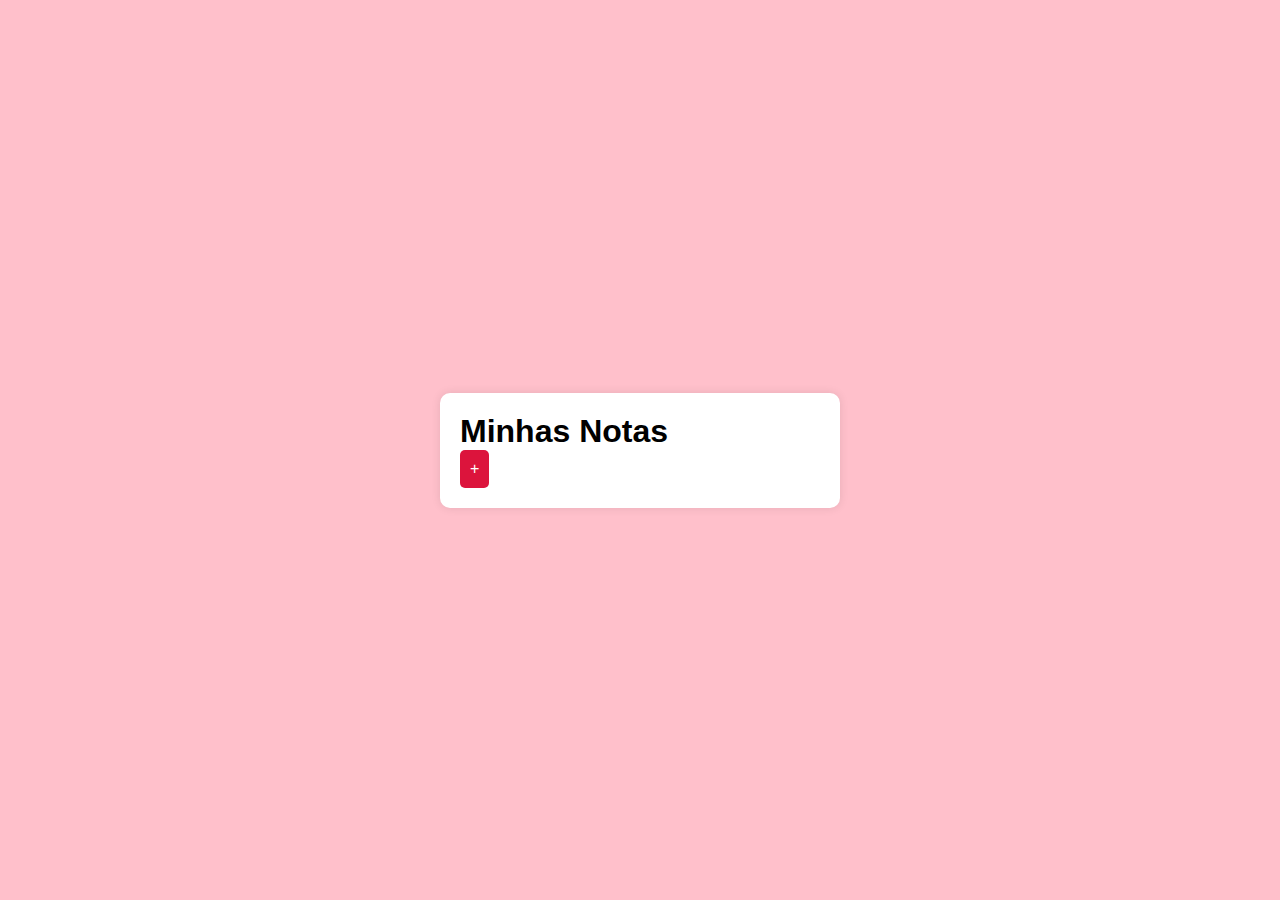
<file: Ava_2_Manuella/ava_2_BLOCONOTAS/index.html>
<!DOCTYPE html>
<html lang="pt-br">
<head>
    <meta charset="UTF-8">
    <meta name="viewport" content="width=device-width, initial-scale=1.0">
    <title>Minhas notas</title>
    <link rel="stylesheet" href="style.css">
</head>
<body>
    <div class="app">
        <h1>Minhas Notas</h1>
        <button id="novaNotaBtn">+</button>
        <div id="conteudoNota" class="nota-conteudo" style="display: none;">
            <textarea id="campoNota" placeholder="Digite aqui..."></textarea>
            <button id="salvarBtn">Salvar</button>
            
        </div>
        <ul id="listaNotas"></ul>
    </div>
    <script src="app.js"></script>
</body>
</html>
</file>
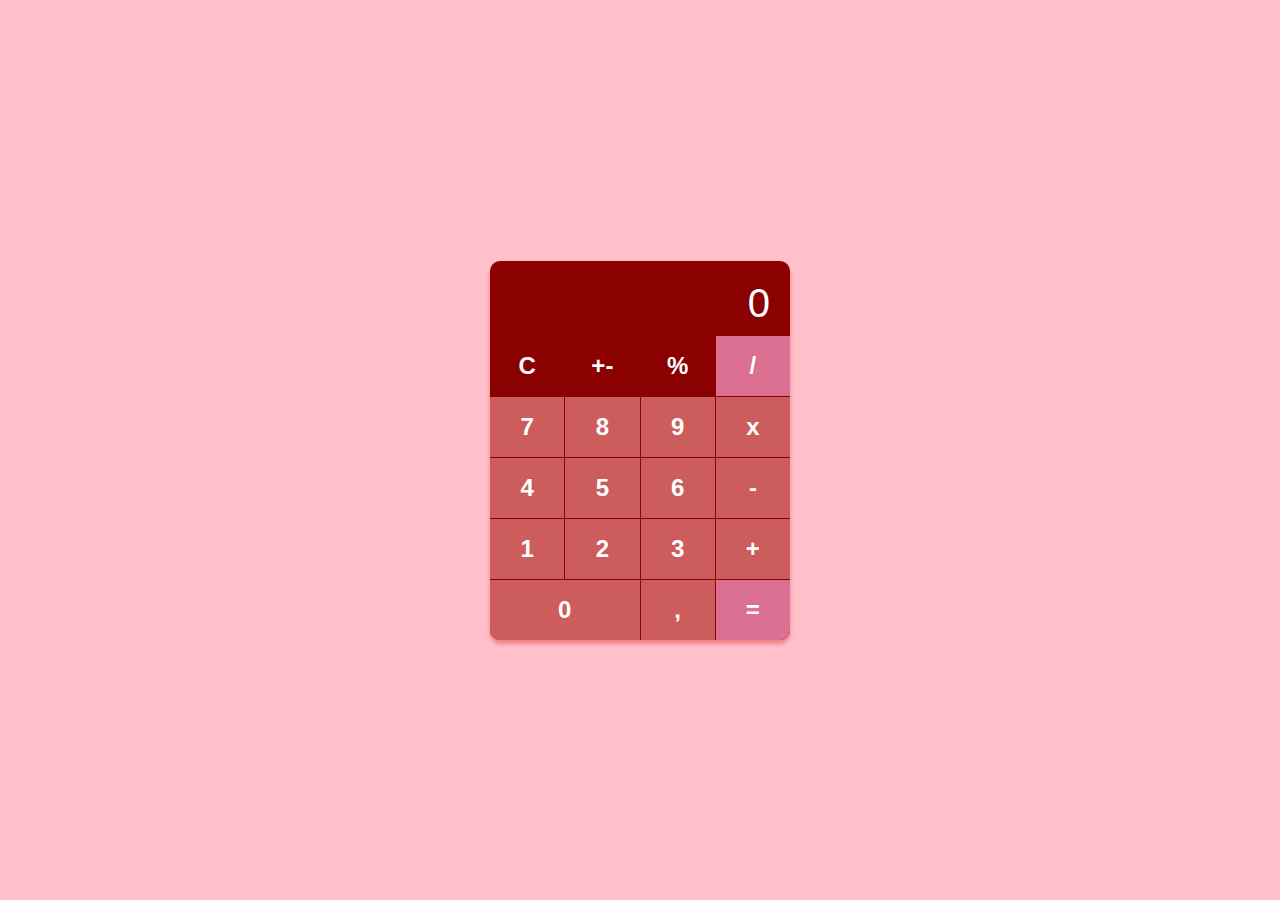
<file: Ava_2_Manuella/ava_2_CALCULADORA/index.html>
<!DOCTYPE html>
<html lang="en">
<head>
    <meta charset="UTF-8">
    <meta name="viewport" content="width=device-width, initial-scale=1.0">
    <title>Calculadora</title>



    <link rel="stylesheet" href="style.css"/>
</head>
<body>
    <div class="calculadora">
    <div class="resultado">0</div>
    <div class="buttons">
        <button class="bg-gray">C</button>
        <button class="bg-gray">+-</button>
        <button class="bg-gray">%</button>
        <button class="bg-orange">/</button>

        <button class="bg-light-gray">7</button>
        <button class="bg-light-gray">8</button>
        <button class="bg-light-gray">9</button>
        <button class="bg-light-gray">x</button>

        <button class="bg-light-gray">4</button>
        <button class="bg-light-gray">5</button>
        <button class="bg-light-gray">6</button>
        <button class="bg-light-gray">-</button>

        <button class="bg-light-gray">1</button>
        <button class="bg-light-gray">2</button>
        <button class="bg-light-gray">3</button>
        <button class="bg-light-gray">+</button>

        <button class="bg-light-gray button-zero">0</button>
        <button class="bg-light-gray">,</button>
        <button class="bg-orange">=</button>
        

    </div>
 </div>

    

    <script src ="calculadora.js"></script>
</body>
</html>
</file>
<file: Ava_2_Manuella/ava_2_BLOCONOTAS/style.css>
* {
    margin: 0;
    padding: 0;
    box-sizing: border-box;
}

body {
    font-family: Arial, sans-serif;
    display: flex;
    justify-content: center;
    align-items: center;
    height: 100vh;
    background-color: #FFC0CB;
}

.app {
    width: 400px;
    background-color: white;
    border-radius: 10px;
    padding: 20px;
    box-shadow: 0 0 10px rgba(0, 0, 0, 0.1);
}

button {
    padding: 10px;
    font-size: 1rem;
    cursor: pointer;
    border: none;
    border-radius: 5px;
    background-color: #DC143C;
    color: white;
}

button:hover {
    background-color: #FFC0CB;
}

#campoNota {
    width: 100%;
    height: 150px;
    font-size: 1.2rem;
    padding: 10px;
    margin-bottom: 10px;
}

ul {
    list-style-type: none;
    padding: 0;
}

li {
    background-color: #F08080;
    padding: 10px;
    margin: 5px 0;
    border-radius: 5px;
}

li button {
    background-color: 	#DC143C;
    margin-left: 10px;
}
</file>
<file: Ava_2_Manuella/ava_2_CALCULADORA/style.css>
*{
margin: 0;
padding: 0;
box-sizing: border-box;
}

body{
    display: flex;
    align-items: center;
    justify-content: center;
    height: 100vh;
    background-color: #FFC0CB;
}
.calculadora{
    width: 300px;
    background-color: #8B0000;
    border-radius: 10px;
    box-shadow: 0px 4px 4px #F08080;
    font-family: Arial, Helvetica, sans-serif;
    overflow: hidden;
}
.resultado{
    height: 75px;
    padding: 20px;
    text-align: right;
    color: #fff;
    font-size: 2.5rem;
}
.buttons{
    display: grid;
    grid-template-columns: repeat(4,1fr);
    grid-gap:1px;
}

.buttons button{
    display: flex;
    justify-content: center;
    align-items: center;
    width: 100%;
    height: 60px;
    color: #fff;
    font-size: 1.5rem;
    font-weight: bold;
    border: none;
    outline: none;
    cursor: pointer;
}

.button-zero{
    grid-column: span 2;
}

.bg-gray{
    background-color: #8B0000;
}

.bg-light-gray {

background-color: #CD5C5C;
}

button:active{
    opacity: 0.9;
}

.bg-orange{
    background-color: #DB7093;
}
</file>
